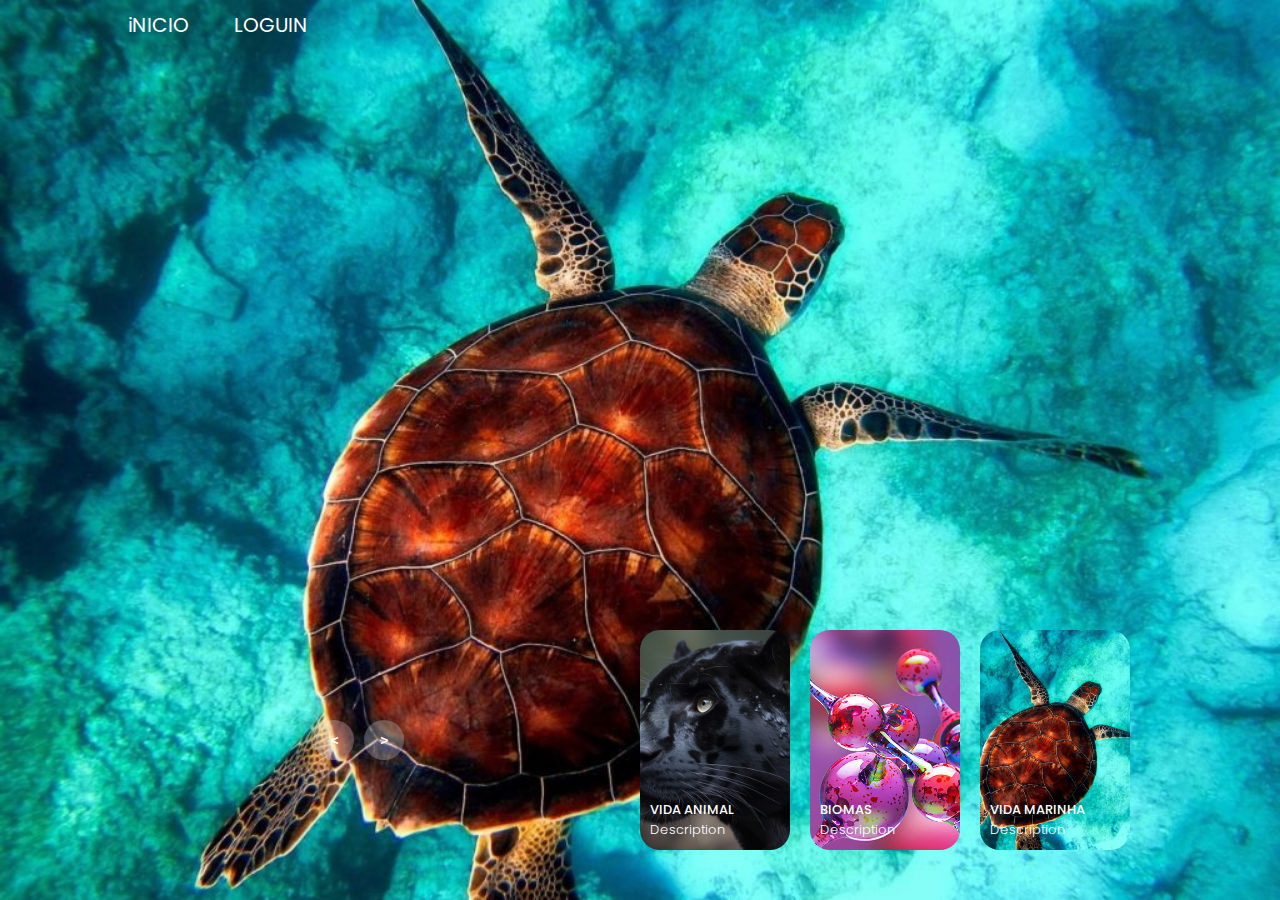
<file: index.html>
<!DOCTYPE html>
<html lang="pt-br">
<head>
    <meta charset="UTF-8">
    <meta name="viewport" content="width=device-width, initial-scale=1.0">
    <link rel="preconnect" href="https://fonts.googleapis.com">
<link rel="preconnect" href="https://fonts.gstatic.com" crossorigin>
<link href="https://fonts.googleapis.com/css2?family=Roboto:ital,wght@0,700;0,900;1,500;1,700;1,900&display=swap" rel="stylesheet">
    <title>Document</title>
    <link rel="stylesheet" href="style.css">
</head>
<body>
   
    </div>
    <header>
        <nav>
            <a href="index1.html">iNICIO</a>
            <a href="indexlo.html">LOGUIN</a>
            
        </nav>
    
    </header>

    
    <div class="carousel">
      
        <div class="list">
            <div class="item">
                <img src="t7.jpg">
                <div class="content">
                    <div class="author">BLOG BIO</div>
                    <div class="title">A VIDA</div>
                    <div class="topic">MARINHA</div>
                    <div class="des">
                        Os ecossistemas aquáticos são classificados conforme as características de: temperatura, salinidade, movimentação da água, profundidade e incidência de raios solares
                    </div>
                    <div class="buttons">
                       <a href="https://www.todamateria.com.br/ecossistema-aquatico/"> <button>VER MAIS</button></a>
                    
                    </div>
                </div>
            </div>
            <div class="item">
                <img src="22222.jpg">
                <div class="content">
                    <div class="author">BLOG BIO</div>
                    <div class="title">BIOLOGIA</div>
                    <div class="topic">MOLECULAR</div>
                    <div class="des">
                        A biologia molecular estuda a estrutura química e física de macromoléculas, tais como DNA, RNA e proteínas, procurando entender as atividades biológicas não só nas células, mas muitas vezes entre as células.
                    </div>
                    <div class="buttons">
                        <a href="https://eephcfmusp.org.br/portal/online/biologia-molecular/"><button>VER MAIS</button></a>
                    </div>
                </div>
            </div>
            <div class="item">
                <img src="p4.jpg">
                <div class="content">
                    <div class="author">BLOG BIO</div>
                    <div class="title">VIDA</div>
                    <div class="topic">ANIMAL</div>
                    <div class="des">
                        O reino animal é dividido em diversos filos. Os principais são: poríferos, cnidários, platelmintos, nematódeos ou nematelmintos, anelídeos, equinodermos, moluscos, artrópodes e cordados.
                    </div>
                    <div class="buttons">
                        <a href="https://www.todamateria.com.br/reino-animal/"> <button>VER MAIS</button></a>
                        </a>
                    </div>
                </div>
            </div>
        </div>
        
        <div class="thumbnail">
            <div class="item">
                <img src="t7.jpg">
                <div class="content">
                    <div class="title">
                        VIDA MARINHA
                    </div>
                    <div class="description">
                        Description
                    </div>
                </div>
            </div>
            <div class="item">
                <img src="p4.jpg">
                <div class="content">
                    <div class="title">
                        VIDA ANIMAL
                    </div>
                    <div class="description">
                        Description
                    </div>
                </div>
            </div>
            <div class="item">
                <img src="22222.jpg">
                <div class="content">
                    <div class="title">
                        BIOMAS
                    </div>
                    <div class="description">
                        Description
                    </div>
                </div>
            </div>
        </div>
        <!-- next prev -->

        <div class="arrows">
            <button id="prev"><</button>
            <button id="next">></button>
        </div>
        <!-- time running -->
        <div class="time"></div>
    </div>

    <script src="java.js"></script>
</body>
</html>
</file>
<file: style.css>
@import url('https://fonts.googleapis.com/css2?family=Poppins:ital,wght@0,100;0,200;0,300;0,400;0,500;0,600;0,700;0,800;0,900;1,100;1,200;1,300;1,400;1,500;1,600;1,700;1,800;1,900&display=swap');
body{
    margin: 0;
    background-color: #000;
    color: #eee;
    font-family: Poppins;
    font-size: 13px;
}
a{
    text-decoration: none;
}
header{
    width: 1140px;
    max-width: 80%;
    margin: auto;
    height: 50px;
    display: flex;
    align-items: center;
    position: relative;
    z-index: 100;
    font-size: 20px;
    
}
header a{
    color: #ffffff;
    margin-right: 40px;
}
/* carousel */
.carousel{
    height: 100vh;
    margin-top: -50px;
    width: 100vw;
    overflow: hidden;
    position: relative;
}
.carousel .list .item{
    width: 100%;
    height: 100%;
    position: absolute;
    inset: 0 0 0 0;
}
.carousel .list .item img{
    width: 100%;
    height: 100%;
    object-fit: cover;
}
.carousel .list .item .content{
    position: absolute;
    top: 20%;
    width: 1140px;
    max-width: 80%;
    left: 45%;
    font-size: 19px;
    transform: translateX(-50%);
    padding-right: 30%;
    box-sizing: border-box;
    color: #f6f0f0;
    text-shadow: 0 5px 10px rgba(248, 238, 238, 0.267);
}
.carousel.list.item.content.des{
    color: #dc0c0c;
}
.carousel .list .item .author{
    font-weight: bold;
    letter-spacing: 10px;
}
.carousel .list .item .title,
.carousel .list .item .topic{
    font-size: 3em;
    font-weight: bold;
    line-height: 1.2em;
}
.carousel .list .item .topic{
    color: #06a906;
}
.carousel .list .item .buttons{
    display: grid;
    grid-template-columns: repeat(2, 130px);
    grid-template-rows: 30px;
    gap: 900px;
    margin-top: 20px;
}
.carousel .list .item .buttons button  {
    border: none;
    background-color: #ffffff;
    letter-spacing: 3px;
    font-family: Poppins;
    font-weight: 500;
}
.carousel .list .item .buttons a{
    border: none;
    background-color: #f5ebeb;
    letter-spacing: 2px;
    font-family: Poppins;
    font-weight: 500;
}
/* thumbail */
.thumbnail{
    position: absolute;
    bottom: 50px;
    left: 50%;
    width: max-content;
    z-index: 100;
    display: flex;
    gap: 20px;
}
.thumbnail .item{
    width: 150px;
    height: 220px;
    flex-shrink: 0;
    position: relative;
}
.thumbnail .item img{
    width: 100%;
    height: 100%;
    object-fit: cover;
    border-radius: 20px;
}
.thumbnail .item .content{
    color: #fff;
    position: absolute;
    bottom: 10px;
    left: 10px;
    right: 10px;
}
.thumbnail .item .content .title{
    font-weight: 500;
}
.thumbnail .item .content .description{
    font-weight: 300;
}
/* arrows */
.arrows{
    position: absolute;
    top: 80%;
    right: 52%;
    z-index: 100;
    width: 300px;
    max-width: 30%;
    display: flex;
    gap: 10px;
    align-items: center;
}
.arrows button{
    width: 40px;
    height: 40px;
    border-radius: 50%;
    background-color: #eee4;
    border: none;
    color: #fff;
    font-family: monospace;
    font-weight: bold;
    transition: .5s;
}
.arrows button:hover{
    background-color: #fff;
    color: #000;
}

/* animation */
.carousel .list .item:nth-child(1){
    z-index: 1;
}

/* animation text in first item */

.carousel .list .item:nth-child(1) .content .author,
.carousel .list .item:nth-child(1) .content .title,
.carousel .list .item:nth-child(1) .content .topic,
.carousel .list .item:nth-child(1) .content .des,
.carousel .list .item:nth-child(1) .content .buttons
{
    transform: translateY(50px);
    filter: blur(20px);
    opacity: 0;
    animation: showContent .5s 1s linear 1 forwards;
}
@keyframes showContent{
    to{
        transform: translateY(0px);
        filter: blur(0px);
        opacity: 1;
    }
}
.carousel .list .item:nth-child(1) .content .title{
    animation-delay: 1.2s!important;
}
.carousel .list .item:nth-child(1) .content .topic{
    animation-delay: 1.4s!important;
}
.carousel .list .item:nth-child(1) .content .des{
    animation-delay: 1.6s!important;
}
.carousel .list .item:nth-child(1) .content .buttons{
    animation-delay: 1.8s!important;
}
/* create animation when next click */
.carousel.next .list .item:nth-child(1) img{
    width: 150px;
    height: 220px;
    position: absolute;
    bottom: 50px;
    left: 50%;
    border-radius: 30px;
    animation: showImage .5s linear 1 forwards;
}
@keyframes showImage{
    to{
        bottom: 0;
        left: 0;
        width: 100%;
        height: 100%;
        border-radius: 0;
    }
}

.carousel.next .thumbnail .item:nth-last-child(1){
    overflow: hidden;
    animation: showThumbnail .5s linear 1 forwards;
}
.carousel.prev .list .item img{
    z-index: 100;
}
@keyframes showThumbnail{
    from{
        width: 0;
        opacity: 0;
    }
}
.carousel.next .thumbnail{
    animation: effectNext .5s linear 1 forwards;
}

@keyframes effectNext{
    from{
        transform: translateX(150px);
    }
}

/* running time */

.carousel .time{
    position: absolute;
    z-index: 1000;
    width: 0%;
    height: 3px;
    background-color: #fcf5f2;
    left: 0;
    top: 0;
}

.carousel.next .time,
.carousel.prev .time{
    animation: runningTime 3s linear 1 forwards;
}
@keyframes runningTime{
    from{ width: 100%}
    to{width: 0}
}


/* prev click */

.carousel.prev .list .item:nth-child(2){
    z-index: 2;
}

.carousel.prev .list .item:nth-child(2) img{
    animation: outFrame 0.5s linear 1 forwards;
    position: absolute;
    bottom: 0;
    left: 0;
}
@keyframes outFrame{
    to{
        width: 150px;
        height: 220px;
        bottom: 50px;
        left: 50%;
        border-radius: 20px;
    }
}

.carousel.prev .thumbnail .item:nth-child(1){
    overflow: hidden;
    opacity: 0;
    animation: showThumbnail .5s linear 1 forwards;
}
.carousel.next .arrows button,
.carousel.prev .arrows button{
    pointer-events: none;
}
.carousel.prev .list .item:nth-child(2) .content .author,
.carousel.prev .list .item:nth-child(2) .content .title,
.carousel.prev .list .item:nth-child(2) .content .topic,
.carousel.prev .list .item:nth-child(2) .content .des,
.carousel.prev .list .item:nth-child(2) .content .buttons
{
    animation: contentOut 1.5s linear 1 forwards!important;
}

@keyframes contentOut{
    to{
        transform: translateY(-150px);
        filter: blur(20px);
        opacity: 0;
    }
}
@media screen and (max-width: 678px) {
    .carousel .list .item .content{
        padding-right: 0;
    }
    .carousel .list .item .content .title{
        font-size: 30px;
    }
}
</file>
